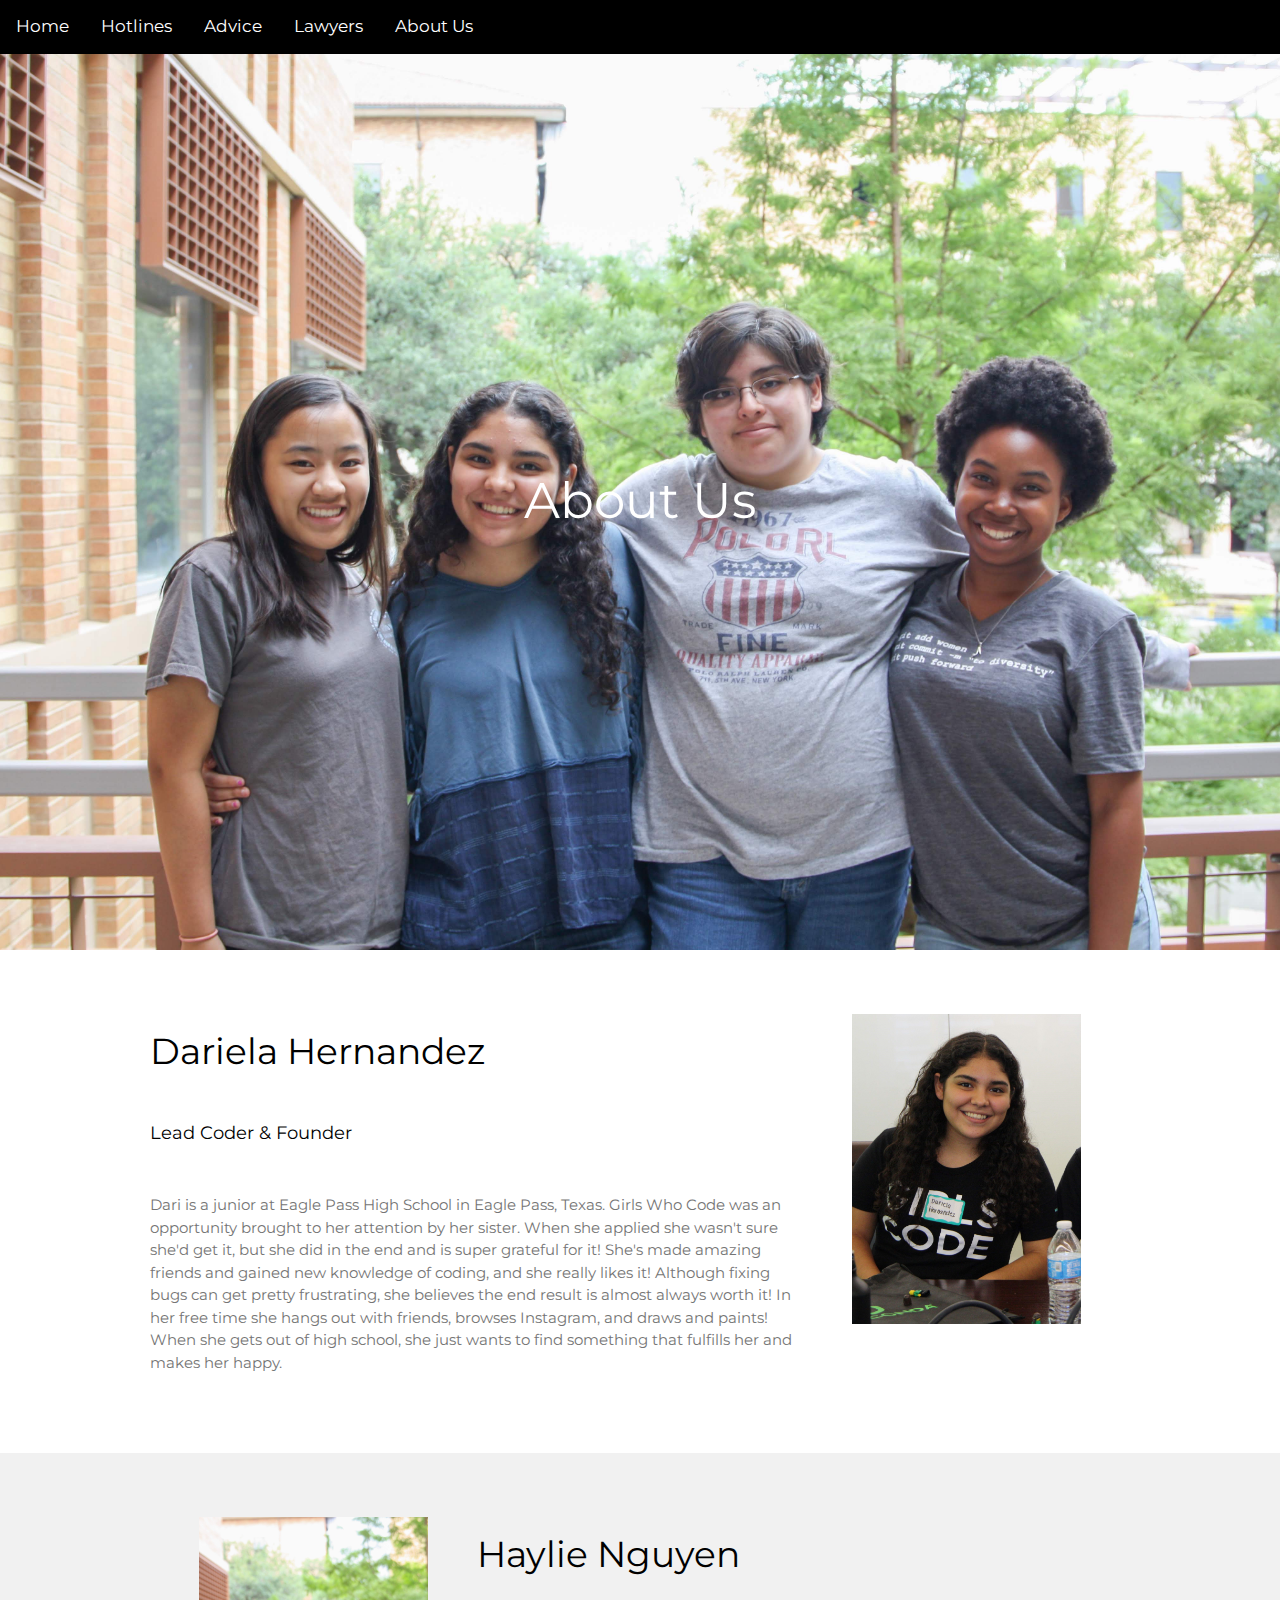
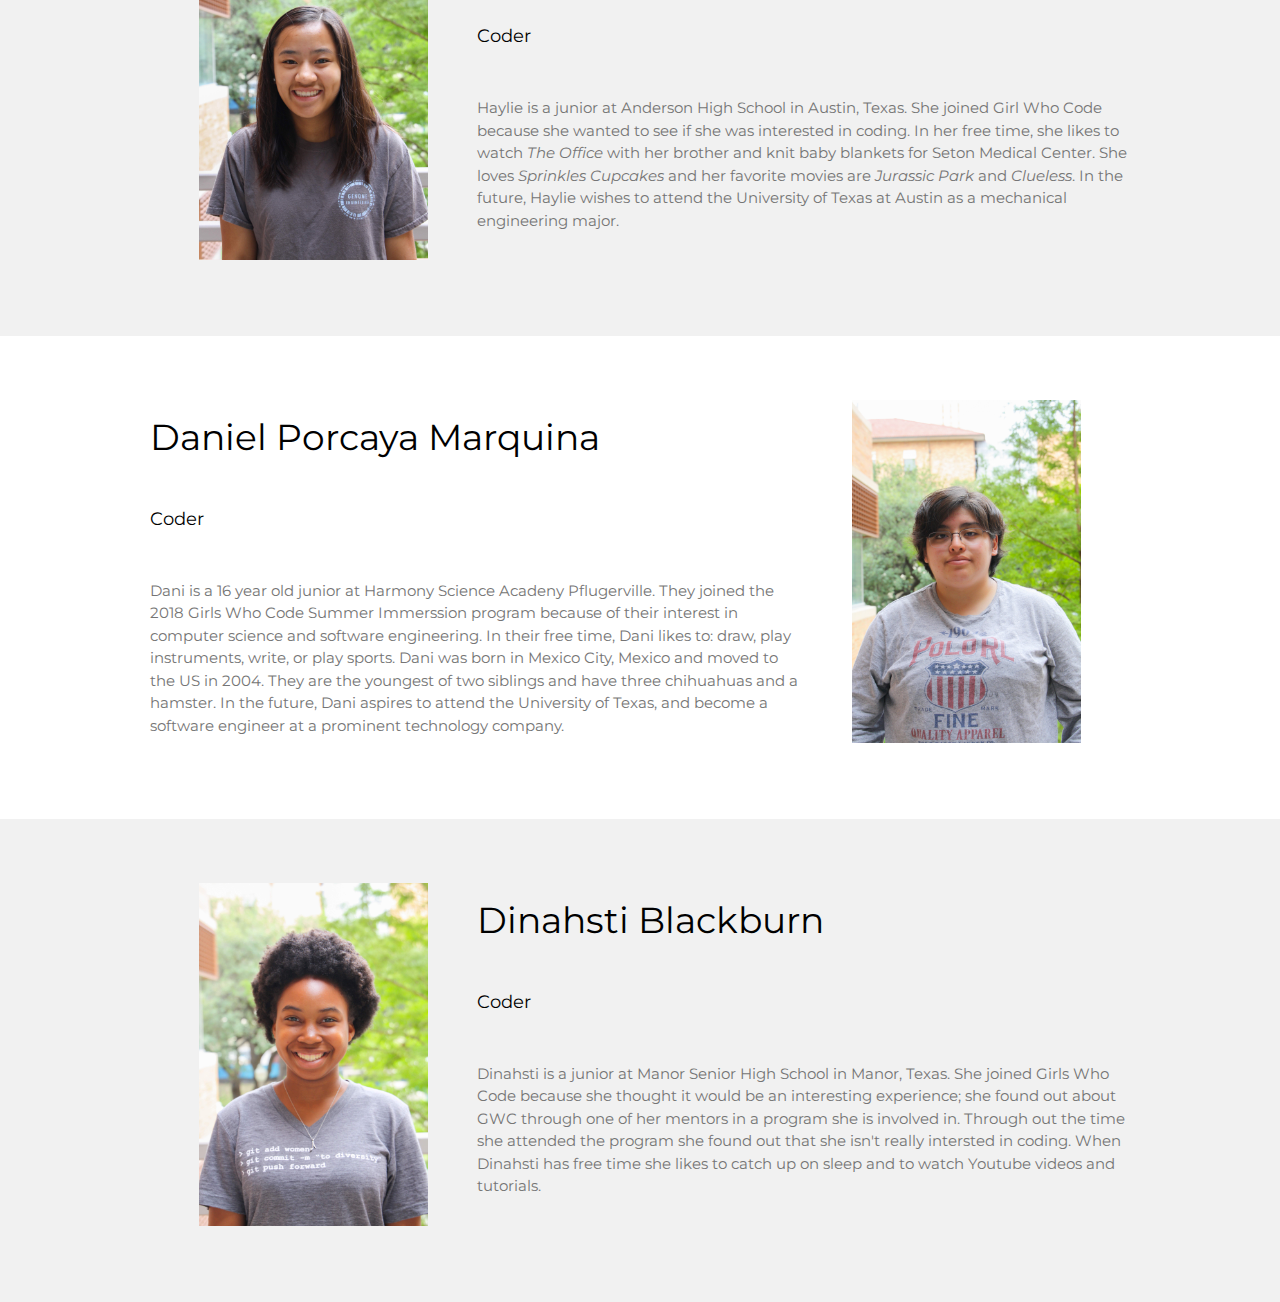
<file: aboutus.htm>
<!DOCTYPE html>
<html>
<title>El Sol:About Us</title>
<meta charset="UTF-8">
<meta name="viewport" content="width=device-width, initial-scale=1">
<link rel="stylesheet" href="https://www.w3schools.com/w3css/4/w3.css">
<link rel="stylesheet" href="https://fonts.googleapis.com/css?family=Montserrat">
<link rel="stylesheet" href="https://cdnjs.cloudflare.com/ajax/libs/font-awesome/4.7.0/css/font-awesome.min.css">
<link rel="stylesheet" href="finalProject.css">
<style>
body,h1,h2,h3,h4,h5,h6 {font-family: "Montserrat", sans-serif}
.w3-bar,h1,button {font-family: "Montserrat", sans-serif}
.fa-anchor,.fa-coffee {font-size:200px}
</style>
<body>
  <div class="navbar">
    <a href="index.html">Home</a>
    <a href="hotline.html">Hotlines</a>
    <a href="advice.htm">Advice</a>
    <a href="lawyers.htm">Lawyers</a>
    <a href="aboutus.htm">About Us</a>
  </div>
<!-- Header -->
<!-- <header class="w3-container w3-black w3-center" style="padding:128px 16px">
  <h1 class="w3-margin w3-jumbo">About the Founders</h1>
</header> -->


<div class="hero-image">
  <div class="hero-text">
    <h1 style="font-size:50px">About Us</h1>
  </div>
</div>

<!-- First Grid -->
<div class="w3-row-padding w3-padding-64 w3-container">
  <div class="w3-content">
    <div class="w3-twothird">
      <h1>Dariela Hernandez</h1>
      <h5 class="w3-padding-32">Lead Coder & Founder</h5>

      <p class="w3-text-grey">Dari is a junior at Eagle Pass High School in Eagle Pass, Texas. Girls Who Code was an opportunity brought to her attention by her sister. When she applied she wasn't sure she'd get it, but she did in the end and is super grateful for it!
      She's made amazing friends and gained new knowledge of coding, and she really likes it! Although fixing bugs can get pretty frustrating, she believes the end result is almost always worth it! In her free time she hangs out with friends, browses Instagram, and
    draws and paints! When she gets out of high school, she just wants to find something that fulfills her and makes her happy.</p>
    </div>

    <div class="w3-third w3-center">
      <img src="meandhaylie.jpg" width = "70%">
    </div>
  </div>
</div>

<!-- Second Grid -->
<div class="w3-row-padding w3-light-grey w3-padding-64 w3-container">
  <div class="w3-content">
    <div class="w3-third w3-center">
      <img src="HEY.jpg" width = "70%">
    </div>

    <div class="w3-twothird">
      <h1>Haylie Nguyen</h1>
      <h5 class="w3-padding-32">Coder</h5>

      <p class="w3-text-grey">Haylie is a junior at Anderson High School in Austin, Texas. She joined Girl Who Code because she wanted to see if she was interested in coding. In her free time, she likes to watch <i>The Office</i> with her brother and knit baby blankets for Seton Medical Center. She loves <i>Sprinkles Cupcakes</i> and her favorite movies are <i>Jurassic Park</i> and <i>Clueless</i>. In the future, Haylie wishes to attend the University of Texas at Austin as a mechanical engineering major.
</p>
    </div>
  </div>
</div>

<div class="w3-row-padding w3-padding-64 w3-container">
  <div class="w3-content">
    <div class="w3-twothird">
      <h1>Daniel Porcaya Marquina</h1>
      <h5 class="w3-padding-32">Coder</h5>

      <p class="w3-text-grey">Dani is a 16 year old junior at Harmony Science Acadeny Pflugerville. They joined the 2018 Girls Who Code Summer Immerssion program because of their interest in computer science and software engineering. In their free time, Dani likes to: draw, play instruments, write, or play sports. Dani was born in Mexico City, Mexico and moved to the US in 2004. They are the youngest of two siblings and have three chihuahuas and a hamster. In the future, Dani aspires to attend the University of Texas, and become a software engineer at a prominent technology company.</p>
    </div>

    <div class="w3-third w3-center">
      <img src="DAN.jpg" width = "70%">
    </div>
  </div>
</div>

<div class="w3-row-padding w3-light-grey w3-padding-64 w3-container">
  <div class="w3-content">
    <div class="w3-third w3-center">
      <img src="DINA.jpg" width = "70%">
    </div>

    <div class="w3-twothird">
      <h1>Dinahsti Blackburn</h1>
      <h5 class="w3-padding-32">Coder</h5>

      <p class="w3-text-grey">Dinahsti is a junior at Manor Senior High School in Manor, Texas. She joined Girls Who Code because she thought it would be an interesting experience; she found out about GWC through one of her mentors in a program she is involved in. Through out the time she attended the program she found out that she isn't really intersted in coding. When Dinahsti has free time she likes to catch up on sleep and to watch Youtube videos and tutorials.</p>
    </div>
  </div>
</div>

</body>
</html>
</file>
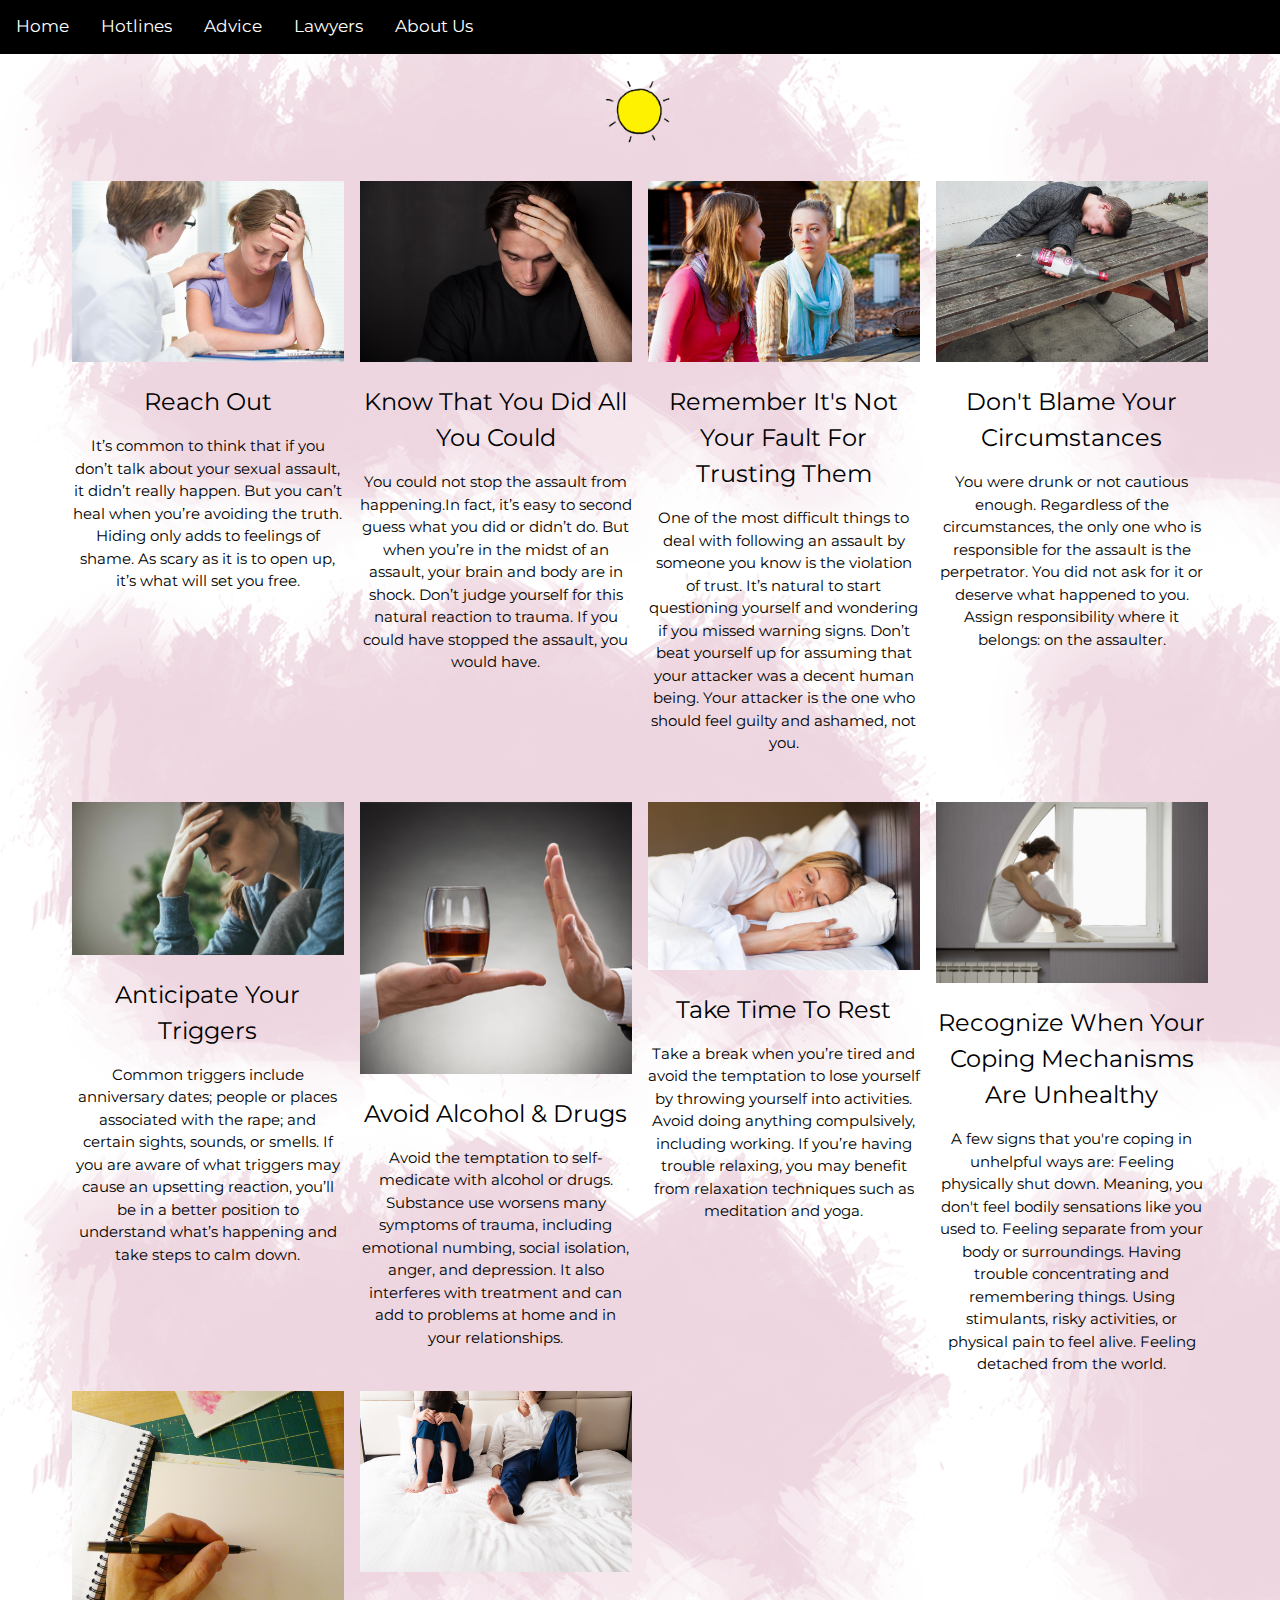
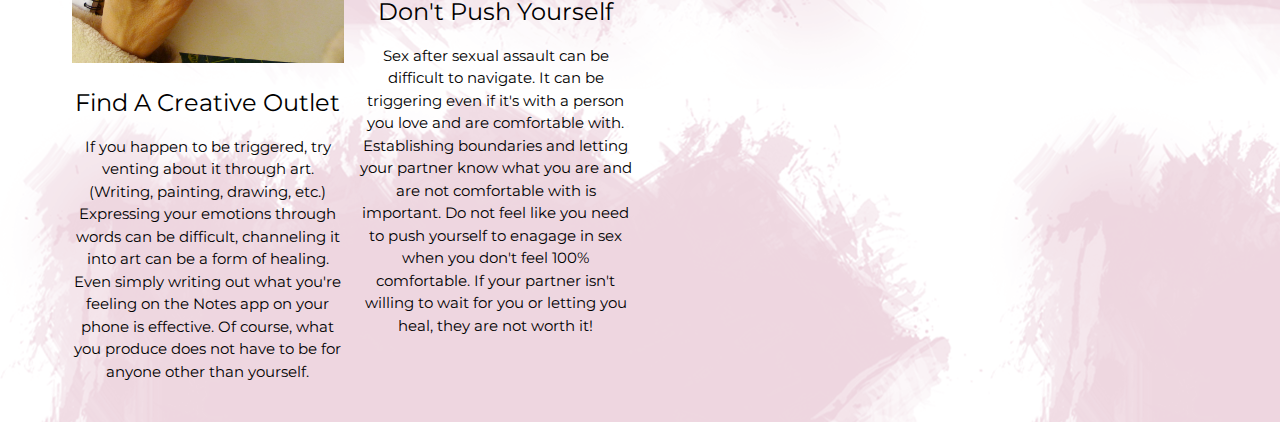
<file: advice.htm>
<!DOCTYPE html>
<html>
<title>El Sol: Advice</title>
<meta charset="UTF-8">
<meta name="viewport" content="width=device-width, initial-scale=1">
<link rel="stylesheet" href="https://www.w3schools.com/w3css/4/w3.css">
<link rel="stylesheet" href="https://fonts.googleapis.com/css?family=Montserrat">
<link rel="stylesheet" href="finalProject.css">

<div class="navbar">
  <a href="index.html">Home</a>
  <a href="hotline.html">Hotlines</a>
  <a href="advice.htm">Advice</a>
  <a href="lawyers.htm">Lawyers</a>
  <a href="aboutus.htm">About Us</a>
</div>
<style>

.center {
    display: block;
    margin-left: auto;
    margin-right: auto;
    width: 7%;
}</style>

<style>
body {
  background-image: url("untitled2.png");
  /* width: 100%;
  height: 100%;
  background-position: center;
  background-size: cover;
  /* position: fill; */
    /* background-repeat: no-repeat;
    margin-bottom: 0; */ */
}
</style>

<!-- !PAGE CONTENT! -->
<div class="w3-main w3-content w3-padding" style="max-width:1200px;margin-top:50px">
<p><div>
<img src="sun.gif" class="center"></div>
</p>

  <!-- First Photo Grid-->
  <div class="w3-row-padding w3-padding-16 w3-center" id="food">
    <div class="w3-quarter">
      <img src="talk.jpg" alt="Talking" style="width:100%">
      <h3>Reach Out</h3>
      <p>It’s common to think that if you don’t talk about your sexual assault, it didn’t really happen. But you can’t heal when you’re avoiding the truth.
         Hiding only adds to feelings of shame. As scary as it is to open up, it’s what will set you free.</p>
    </div>
    <div class="w3-quarter">
      <img src="sadness.jpg" alt="Distress" style="width:100%">
      <h3>Know That You Did All You Could</h3>
      <p>You could not stop the assault from happening.In fact, it’s easy to second guess what you did or didn’t do. But when you’re in the midst of an assault, your brain
         and body are in shock. Don’t judge yourself for this natural reaction to trauma. If you could have stopped the assault, you would have.</p>
    </div>
    <div class="w3-quarter">
      <img src="trust.jpg" alt="Trusting" style="width:100%">
      <h3>Remember It's Not Your Fault For Trusting Them</h3>
      <p>One of the most difficult things to deal with following an assault by someone you know is the violation of trust.
      It’s natural to start questioning yourself and wondering if you missed warning signs. Don’t beat yourself up for assuming that your attacker was a decent human being. Your attacker is the one who should feel guilty and ashamed, not you.</p>
    </div>
    <div class="w3-quarter">
      <img src="crunk.jpg" alt="Passed Out" style="width:100%">
      <h3>Don't Blame Your Circumstances</h3>
      <p>You were drunk or not cautious enough. Regardless of the circumstances, the only one who is responsible for the assault is the perpetrator.
       You did not ask for it or deserve what happened to you. Assign responsibility where it belongs: on the assaulter.</p>
    </div>
  </div>

  <!-- Second Photo Grid-->
  <div class="w3-row-padding w3-padding-16 w3-center">
    <div class="w3-quarter">
      <img src="sad.jpg" alt="Crying" style="width:100%">
      <h3>Anticipate Your Triggers</h3>
      <p>Common triggers include anniversary dates; people or places associated with the rape; and certain sights, sounds, or smells.
         If you are aware of what triggers may cause an upsetting reaction, you’ll be in a better position to understand what’s happening and take steps to calm down.</p>
    </div>
    <div class="w3-quarter">
      <img src="alcohol.png" alt="Alcohol" style="width:100%">
      <h3>Avoid Alcohol & Drugs</h3>
      <p>Avoid the temptation to self-medicate with alcohol or drugs. Substance use worsens many symptoms of trauma, including emotional numbing, social isolation,
         anger, and depression.
         It also interferes with treatment and can add to problems at home and in your relationships.</p>
    </div>
    <div class="w3-quarter">
      <img src="rest.jpg" alt="Resting" style="width:100%">
      <h3>Take Time To Rest</h3>
      <p>Take a break when you’re tired and avoid the temptation to lose yourself by throwing yourself into activities.
         Avoid doing anything compulsively, including working.
         If you’re having trouble relaxing, you may benefit from relaxation techniques such as meditation and yoga.</p>
    </div>
    <div class="w3-quarter">
      <img src="depression.jpg" alt="Depressed" style="width:100%">
      <h3>Recognize When Your Coping Mechanisms Are Unhealthy</h3>
      <p>A few signs that you're coping in unhelpful ways are: Feeling physically shut down.
         Meaning, you don't feel bodily sensations like you used to.
Feeling separate from your body or surroundings.
Having trouble concentrating and remembering things.
Using stimulants, risky activities, or physical pain to feel alive.
Feeling detached from the world.</p>


</div>
<div class="w3-quarter">
  <img src="vent.jpg" alt="writing" style="width:100%">
  <h3>Find A Creative Outlet</h3>
  <p>If you happen to be triggered, try venting about it through art. (Writing, painting, drawing, etc.) Expressing your emotions through words can be difficult,
  channeling it into art can be a form of healing. Even simply writing out what you're feeling on the Notes app on your phone is effective.  Of course, what you produce does not have to be for anyone other than yourself. </p>
</div>
<div class="w3-quarter">
  <img src="notcool.jpg" alt="Quarell" style="width:100%">
  <h3>Don't Push Yourself</h3>
  <p>Sex after sexual assault can be difficult to navigate. It can be triggering even if it's with a person you love and are comfortable with. Establishing boundaries and letting your partner know what you are and are not comfortable with is important.
  Do not feel like you need to push yourself to enagage in sex when you don't feel 100% comfortable. If your partner isn't willing to wait for you or letting you heal, they are not worth it!</p>
</div>

    </div>
  </div>

</body>
</html>
</file>
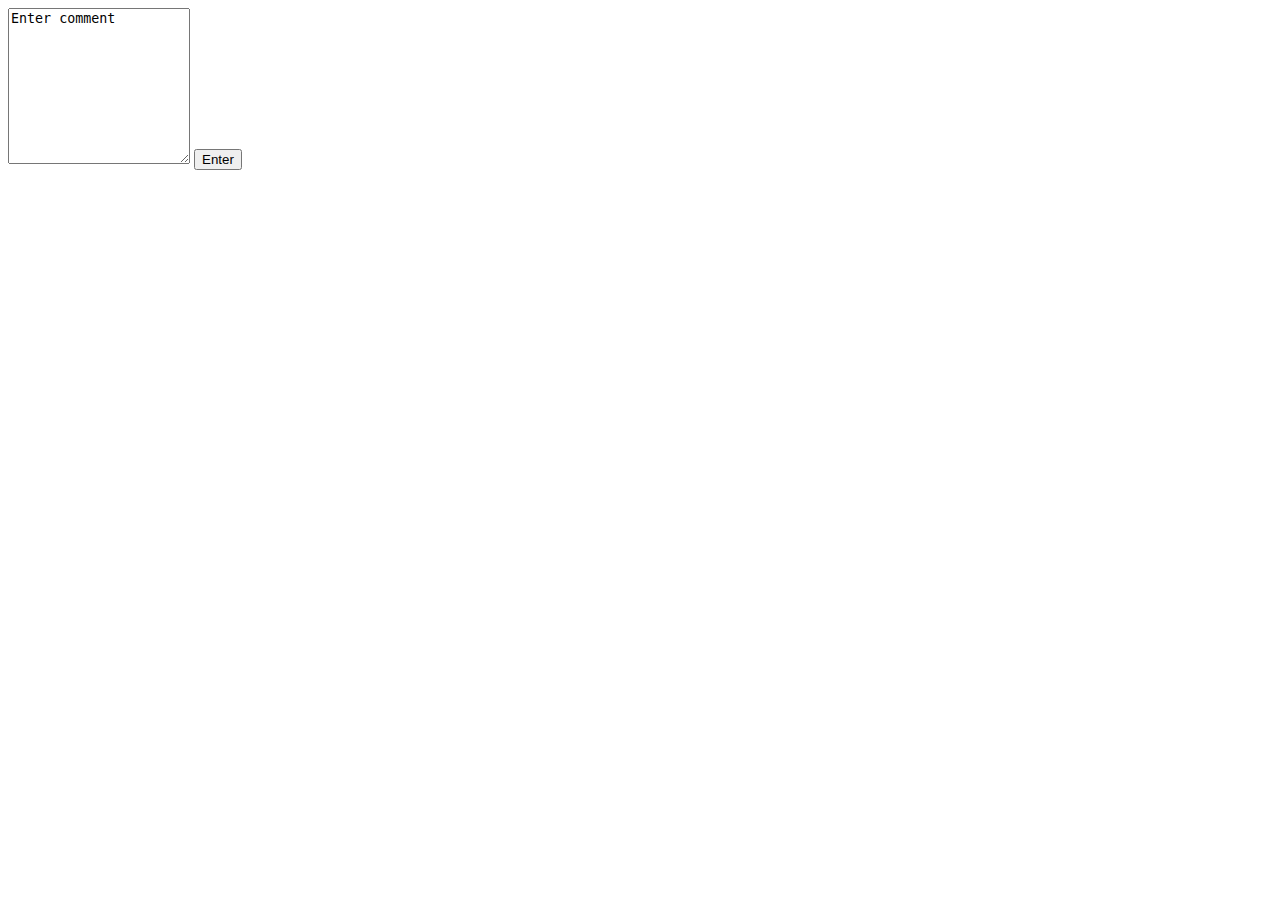
<file: comments.htm>
<!DOCTYPE html>
<html>
<title> Comments </title>

<meta charset="UTF-8">
<meta name= "viewport" content= "width=device-width, initial-scale=1">

<body>

<form>
<textarea id="words" rows="10" cols="20">Enter comment</textarea>
<input type="button" onclick="getwords()" value="Enter" /> <br>
<p id="para"></p>
</form>

<script type="text/javascript">
function getwords() {
  text = words.value;
  document.getElementById("para").innerHTML += '<p>'+text
  document.getElementById("words").value = "enter"
}
</script>
</body>
</html>
</file>
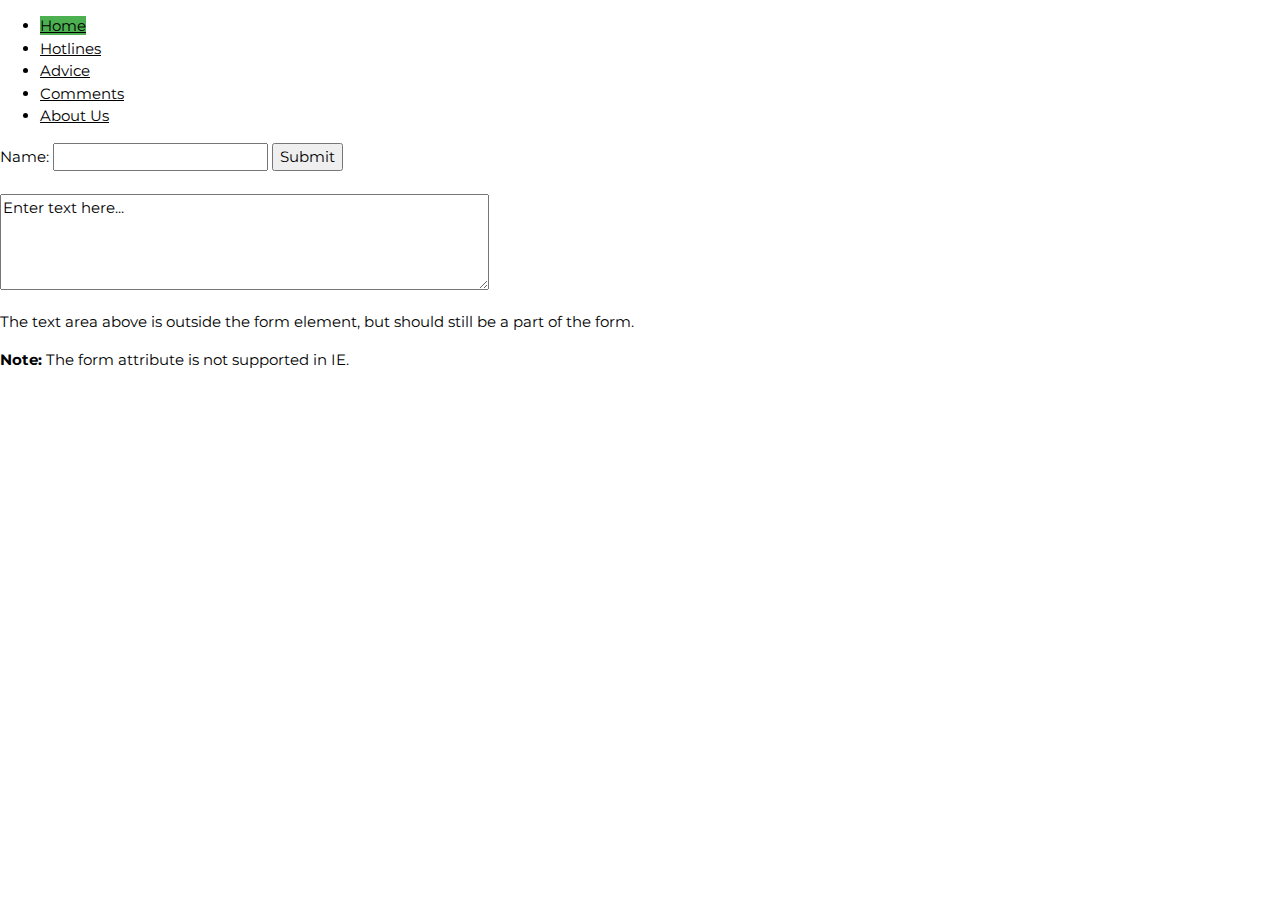
<file: comments.html>
<!DOCTYPE html>
<html>
<body>
  <title>W3.CSS Template</title>
  <meta charset="UTF-8">
  <meta name="viewport" content="width=device-width, initial-scale=1">
  <link rel="stylesheet" href="https://www.w3schools.com/w3css/4/w3.css">
  <link rel="stylesheet" href="https://fonts.googleapis.com/css?family=Montserrat">
  <link rel="stylesheet" href="https://cdnjs.cloudflare.com/ajax/libs/font-awesome/4.7.0/css/font-awesome.min.css">
  <link rel="stylesheet" href="finalProject.css">

  <ul>
    <li><a class="active" href="home.html">Home</a></li>
    <li><a href="hotline.html">Hotlines</a></li>
    <li><a href="advice.htm">Advice</a></li>
    <li><a href="comments.html">Comments</a></li>
    <li><a href="aboutus.html">About Us</a></li>
  </ul>






  <!-- Page Content -->



  <!-- END PAGE CONTENT -->
  </div>

<form action="/action_page.php" id="usrform">
  Name: <input type="text" name="usrname">
  <input type="submit">
</form>
<br>
<textarea rows="4" cols="50" name="comment" form="usrform">
Enter text here...</textarea>

<p>The text area above is outside the form element, but should still be a part of the form.</p>

<p><b>Note:</b> The form attribute is not supported in IE.</p>

</body>
</html>
</file>
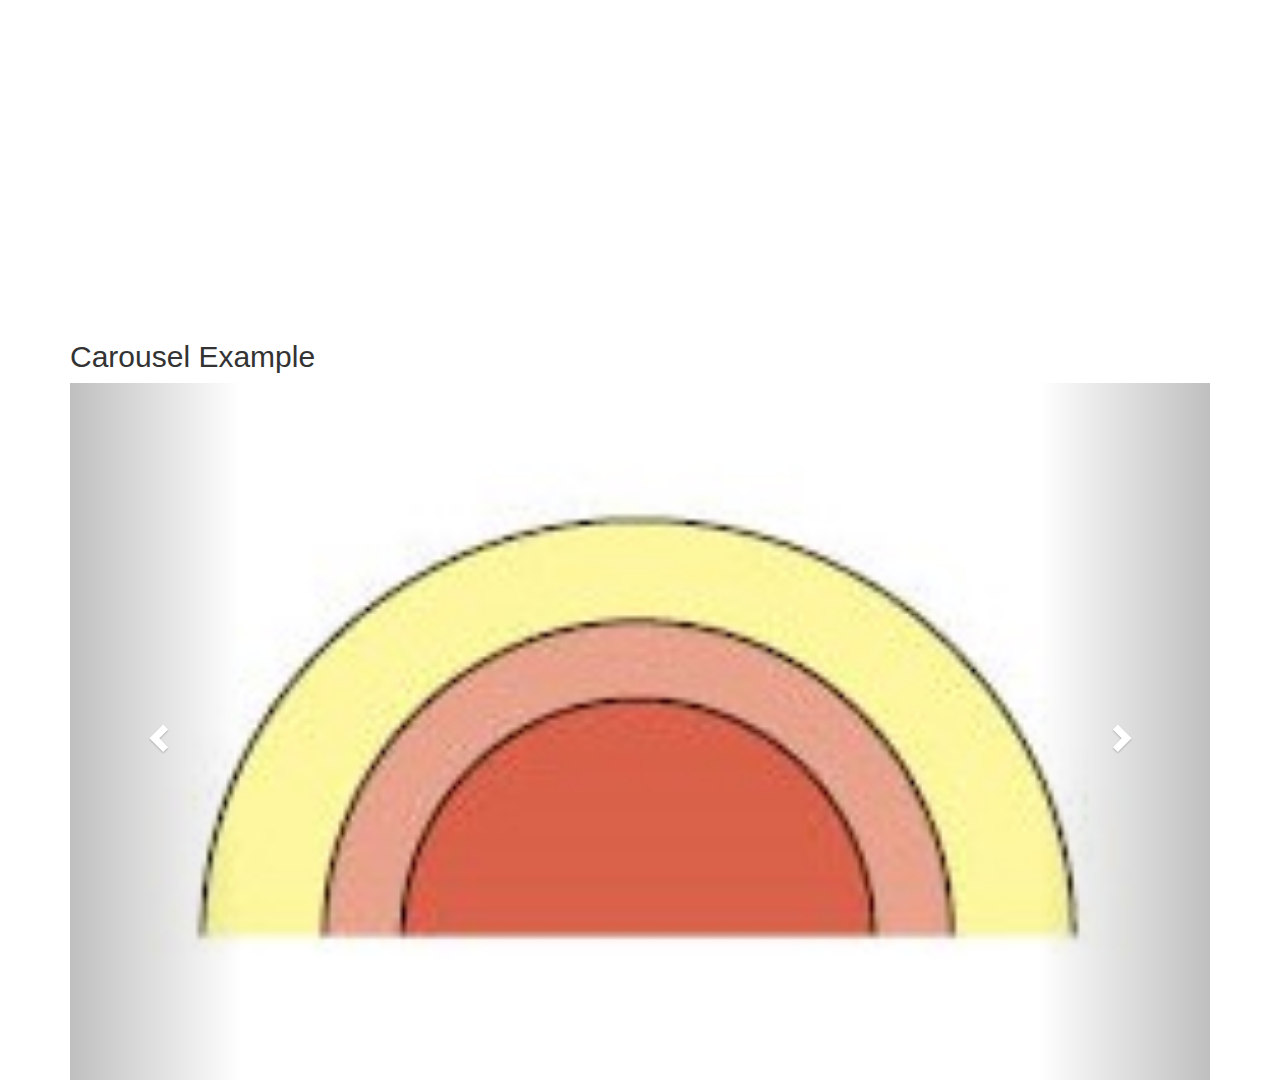
<file: finalProject.html>
<!DOCTYPE html>
<html>
<body>
<iframe width="560" height="315" src="https://www.youtube.com/embed/lHIqBqBt4iE?rel=0" frameborder="0" allow="autoplay; encrypted-media" allowfullscreen></iframe>
<iframe width="560" height="315" src="https://www.youtube.com/embed/qznXtees7g0?rel=0" frameborder="0" allow="autoplay; encrypted-media" allowfullscreen></iframe>

<head>
  <title>Bootstrap Example</title>
  <meta charset="utf-8">
  <meta name="viewport" content="width=device-width, initial-scale=1">
  <link rel="stylesheet" href="https://maxcdn.bootstrapcdn.com/bootstrap/3.3.7/css/bootstrap.min.css">
  <script src="https://ajax.googleapis.com/ajax/libs/jquery/3.3.1/jquery.min.js"></script>
  <script src="https://maxcdn.bootstrapcdn.com/bootstrap/3.3.7/js/bootstrap.min.js"></script>
</head>
<body>

<div class="container">
  <h2>Carousel Example</h2>
  <div id="myCarousel" class="carousel slide" data-ride="carousel">
    <!-- Indicators -->
    <ol class="carousel-indicators">
      <li data-target="#myCarousel" data-slide-to="0" class="active"></li>
      <li data-target="#myCarousel" data-slide-to="1"></li>
      <li data-target="#myCarousel" data-slide-to="2"></li>
    </ol>

    <!-- Wrapper for slides -->
    <div class="carousel-inner">
      <div class="item active">
        <img src="sol.jpg" alt="Los Angeles" style="width:100%;">
      </div>

      <div class="item">
        <img src="sole.jpg" alt="Chicago" style="width:100%;">
      </div>

      <div class="item">
        <img src="sun.jpg" alt="New york" style="width:100%;">
      </div>
    </div>

    <!-- Left and right controls -->
    <a class="left carousel-control" href="#myCarousel" data-slide="prev">
      <span class="glyphicon glyphicon-chevron-left"></span>
      <span class="sr-only">Previous</span>
    </a>
    <a class="right carousel-control" href="#myCarousel" data-slide="next">
      <span class="glyphicon glyphicon-chevron-right"></span>
      <span class="sr-only">Next</span>
    </a>
  </div>
</div>


</html>
</file>
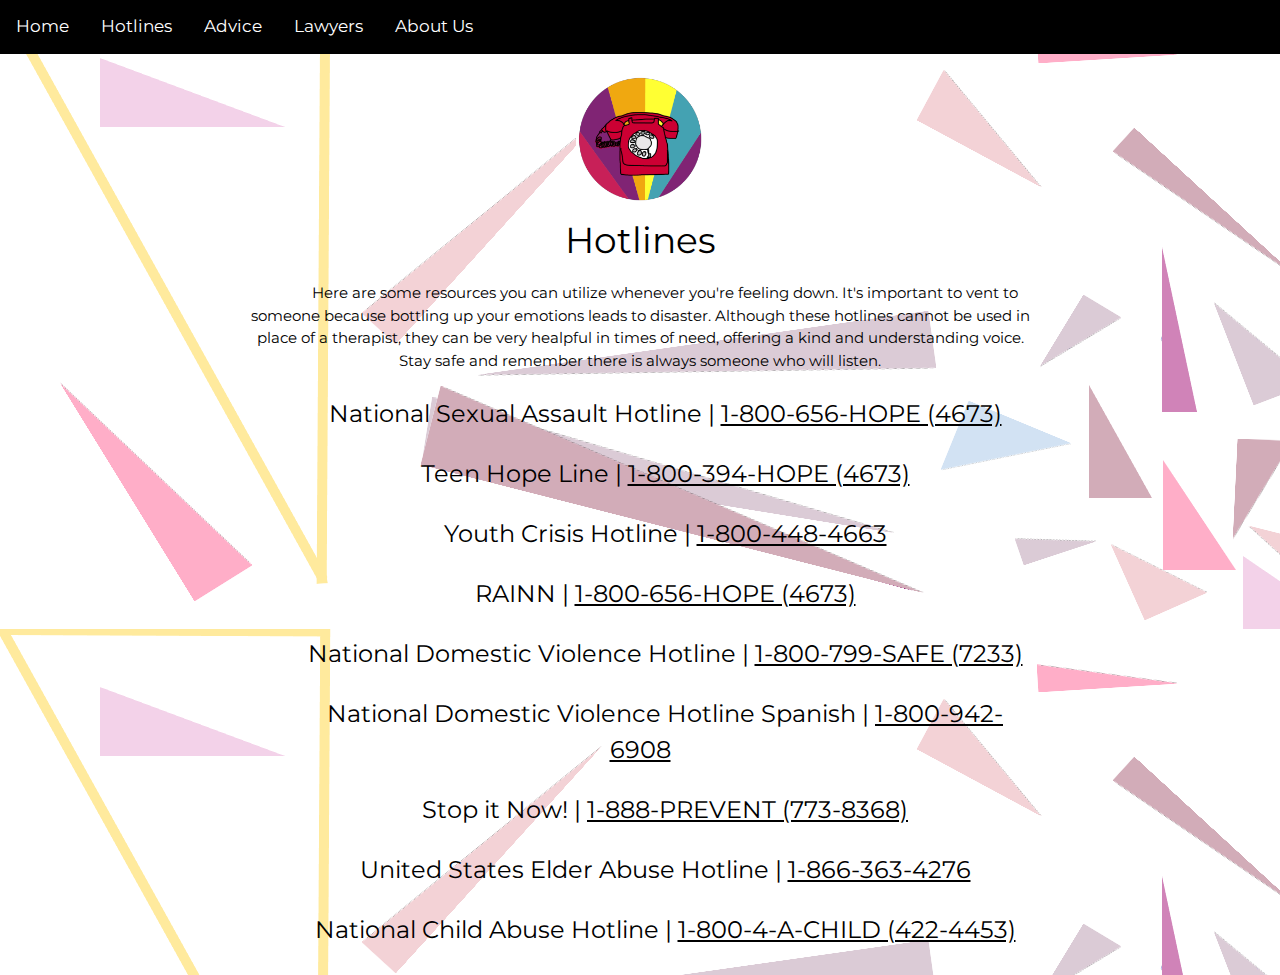
<file: hotline.html>
<!DOCTYPE html>
<html>
<title>El Sol: Hotlines</title>
<meta charset="UTF-8">
<meta name="viewport" content="width=device-width, initial-scale=1">
<link rel="stylesheet" href="https://www.w3schools.com/w3css/4/w3.css">
<link rel="stylesheet" href="https://fonts.googleapis.com/css?family=Montserrat">
<link rel="stylesheet" href="https://cdnjs.cloudflare.com/ajax/libs/font-awesome/4.7.0/css/font-awesome.min.css">
<link rel="stylesheet" href="finalProject.css">

<div class="navbar">
  <a href="index.html">Home</a>
  <a href="hotline.html">Hotlines</a>
  <a href="advice.htm">Advice</a>
  <a href="lawyers.htm">Lawyers</a>
  <a href="aboutus.htm">About Us</a>
</div>
<style>
p{ margin-left: 250px;
  margin-right: 250px;
  text-indent: 50px;
}

body {
  background-image: url("backgrd.jpg.png");
  /* height: 100%;
  background-position: center;
  background-repeat: no-repeat;
  background-size: filled; */
  /* position: fill; */
}



p.ex1{
    margin-top: 75px;
}
.center {
    display: block;
    margin-left: auto;
    margin-right: auto;
    width: 10%;
}
</style>

<p class="ex1">

</p>
<div><img class="center" src="phone.gif"></div>
<div>


  <header> <h1 align="center">Hotlines </h1></header>
</div>


<div>
  <p align = "center">
Here are some resources you can utilize whenever you're feeling down. It's important to vent to someone because bottling up your emotions leads to disaster. Although these hotlines cannot be used in place of a therapist, they can be very healpful in times of need, offering a kind and understanding voice. Stay safe and remember there is always someone who will listen.

  <!-- End Contact Section -->
</div><p></p>
<p></p>
<div>
<p>
  <h3 align = "center">
<p>National Sexual Assault Hotline | <a href="1-800-656-4673">1-800-656-HOPE (4673)</a> </p>
<p>Teen Hope Line | <a href="1-800-394-4673">1-800-394-HOPE (4673)</a></p>
<p>Youth Crisis Hotline | <a href="1-800-448-4663">1-800-448-4663</a></p>
</p>
<p>RAINN | <a href="1-800-656-4673">1-800-656-HOPE (4673)</a></p>
<p>National Domestic Violence Hotline | <a href="1-800-799-7233">1-800-799-SAFE (7233)</a></p>
<p>National Domestic Violence Hotline Spanish | <a href="1-800-942-6908">1-800-942-6908</a></p>
<p>Stop it Now! | <a href="1-888-773-8368">1-888-PREVENT (773-8368)</a></p>
<p>United States Elder Abuse Hotline | <a href="1-866-363-4276">1-866-363-4276</a></p>
<p>National Child Abuse Hotline | <a href="1-800-422-4453"> 1-800-4-A-CHILD (422-4453)</a></p>
<p>
</div>



  </h3>



<!-- END PAGE CONTENT -->
</div>

</body>
</html>
</file>
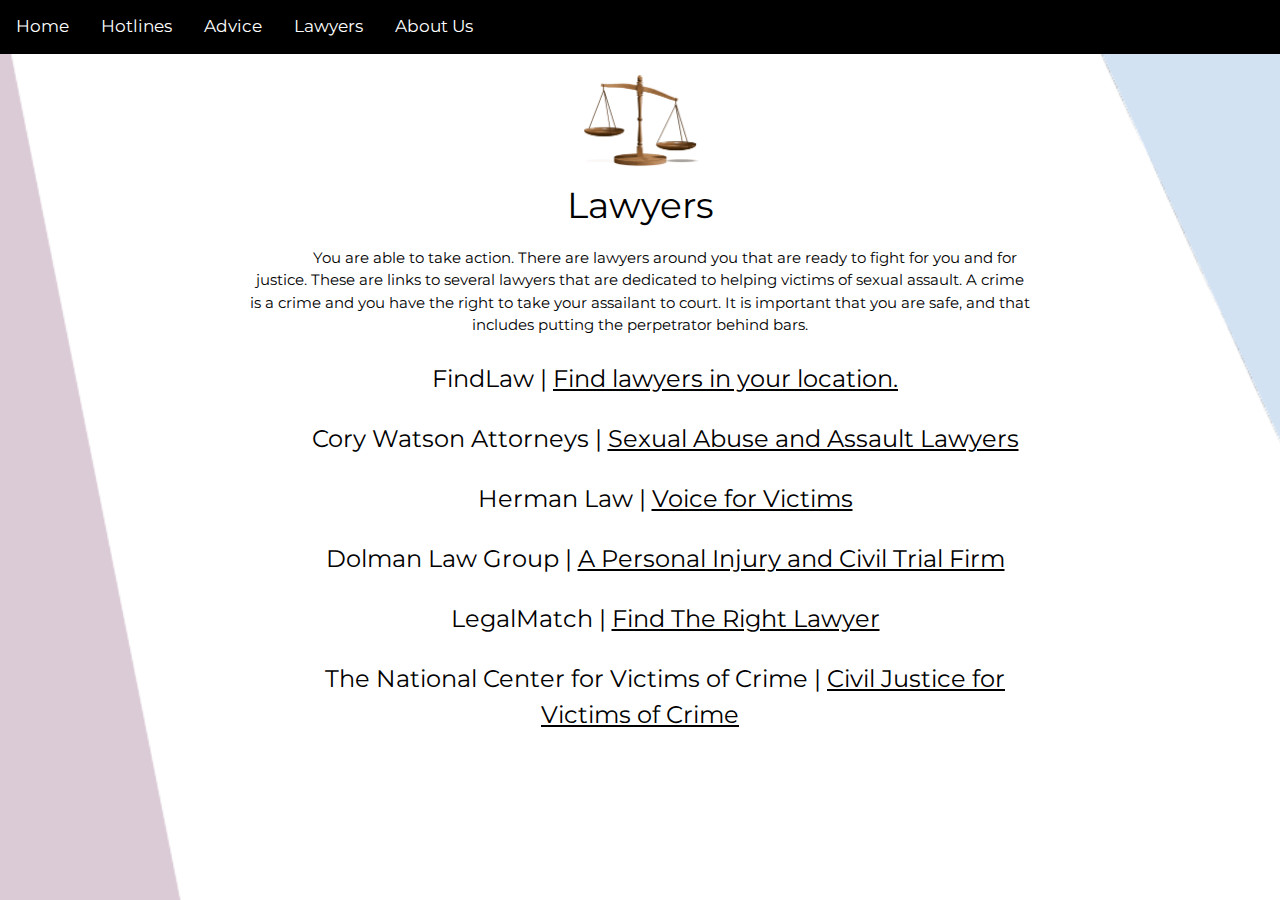
<file: lawyers.htm>
<!DOCTYPE html>
<html>
<title>El Sol: Lawyers</title>
<meta charset="UTF-8">
<meta name="viewport" content="width=device-width, initial-scale=1">
<link rel="stylesheet" href="https://www.w3schools.com/w3css/4/w3.css">
<link rel="stylesheet" href="https://fonts.googleapis.com/css?family=Montserrat">
<link rel="stylesheet" href="https://cdnjs.cloudflare.com/ajax/libs/font-awesome/4.7.0/css/font-awesome.min.css">
<link rel="stylesheet" href="finalProject.css">

<div class="navbar">
  <a href="index.html">Home</a>
  <a href="hotline.html">Hotlines</a>
  <a href="advice.htm">Advice</a>
  <a href="lawyers.htm">Lawyers</a>
  <a href="aboutus.htm">About Us</a>
</div>
<style>
p{ margin-left: 250px;
  margin-right: 250px;
  text-indent: 50px;
}
p.ex1 {
    margin-top: 75px;
}
.center {
    display: block;
    margin-left: auto;
    margin-right: auto;
    width: 10%;
}
body {
  background-image: url("back.png");
  width: 100%;
  height: 85%;
  background-position: absolute;
  background-size: cover;
  position: fill;
    background-repeat: no-repeat;
    bottom: 0;
    padding-bottom: 0;
}
</style>

<p class="ex1">

</p>
<div><img class="center" src="scale.gif"></div>
<div>


  <header> <h1 align="center">Lawyers</h1></header>
</div>


<div>
  <p align = "center">
You are able to take action. There are lawyers around you that are ready to fight for you and for justice. These are links to several lawyers that are dedicated to helping victims of sexual assault. A crime is a crime and you have the right to take your assailant to court. It is important that you are safe, and that includes putting the perpetrator behind bars.

  <!-- End Contact Section -->
</div><p></p>
<p></p>
<div>
<p>
  <h3 align = "center">
<p>FindLaw | <a href="https://lawyers.findlaw.com/lawyer/practice/sexual-abuse-plaintiff">Find lawyers in your location.</a> </p>
<p>Cory Watson Attorneys | <a href="https://www.cwcd.com/cases-we-handle/sexual-abuse/">Sexual Abuse and Assault Lawyers</a></p>
<p>Herman Law | <a href="https://www.hermanlaw.com/attorneys/jeff-herman/">Voice for Victims</a></p>
 </p>
 <p> Dolman Law Group | <a href="https://www.dolmanlaw.com/legal-services/sexual-assault-attorneys/">A Personal Injury and Civil Trial Firm</a></p>
<p>LegalMatch | <a href="https://www.legalmatch.com/law-library/article/sexual-abuse---victim.html">Find The Right Lawyer</a>
 </p>
 <p>The National Center for Victims of Crime | <a href="http://victimsofcrime.org/help-for-crime-victims/get-help-bulletins-for-crime-victims/civil-justice-for-victims-of-crime">Civil Justice for Victims of Crime</a>
</p>
</p>
</div>



  </h3>



<!-- END PAGE CONTENT -->
</div>

</body>
</html>
</file>
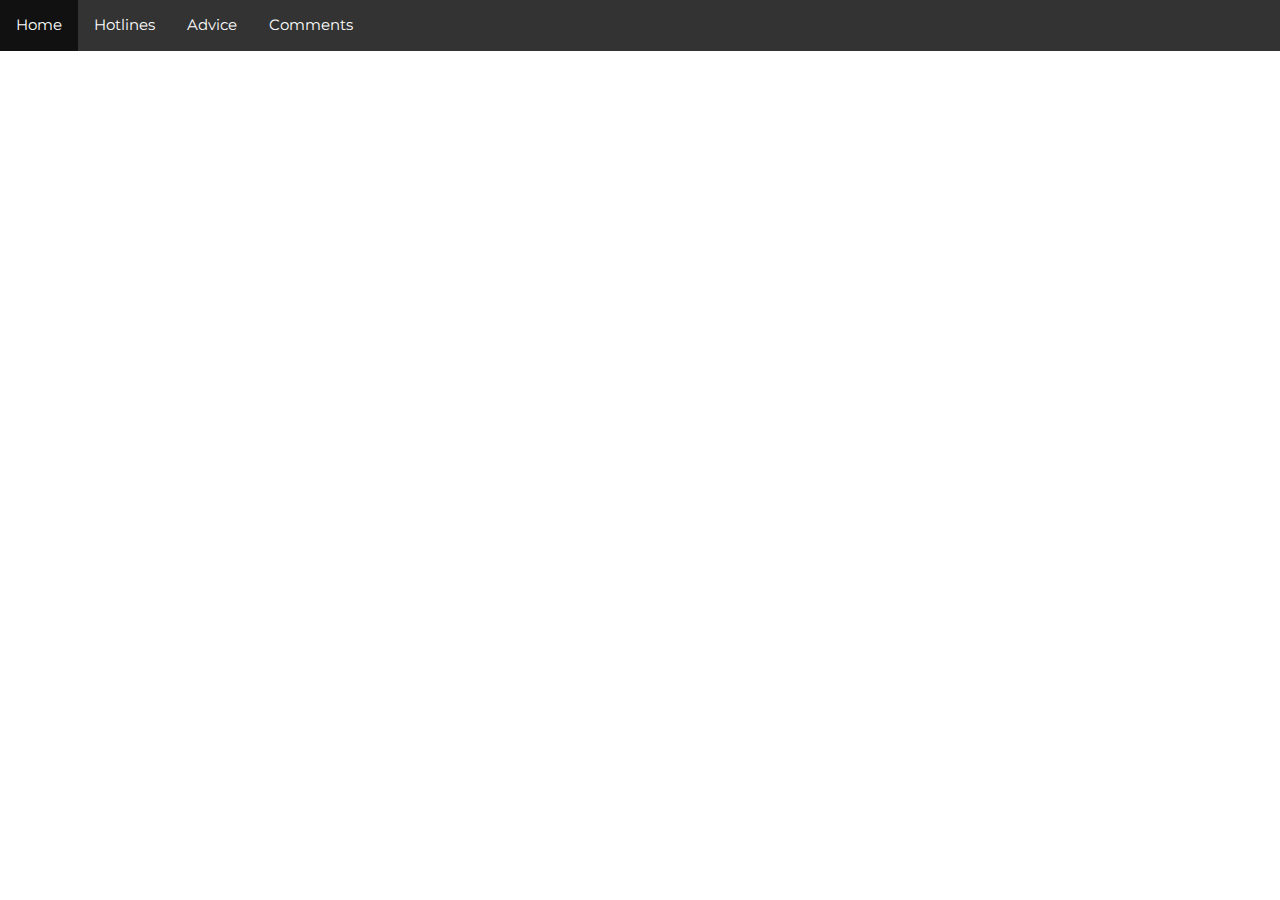
<file: skeletonCode.html>
<!DOCTYPE html>
<html>
<title>W3.CSS Template</title>
<meta charset="UTF-8">
<meta name="viewport" content="width=device-width, initial-scale=1">
<link rel="stylesheet" href="https://www.w3schools.com/w3css/4/w3.css">
<link rel="stylesheet" href="https://fonts.googleapis.com/css?family=Montserrat">
<link rel="stylesheet" href="https://cdnjs.cloudflare.com/ajax/libs/font-awesome/4.7.0/css/font-awesome.min.css">
<link rel="stylesheet" href="finalProject.css">
<style>
body, h1,h2,h3,h4,h5,h6 {font-family: "Montserrat", sans-serif}
div {
    margin: 70px;
  text-indent: 50px;
}
ul {
  list-style-type: none;
  margin: 0;
  padding: 0;
  overflow: hidden;
  background-color: #333;
  position: -webkit-sticky; /* Safari */
  position: sticky;
  top: 0;
}

.bgimg {
    background-position: center;
    background-repeat: no-repeat;
    background-size: cover;
    min-height: 100%;

    font-size: 28px;
}

ul {
  list-style-type: none;
  padding: 0;
  overflow: hidden;
  background-color: #333;
  position: -webkit-sticky; /* Safari */
  position: sticky;
  top: 0;
}

li {
  float: left;
}

li a {
  display: block;
  color: white;
  text-align: center;
  padding: 14px 16px;
  text-decoration: none;
}

li a:hover {
  background-color: #111;
}

.active {
  background-color: #4CAF50;
}
</style>

<ul>
  <li><a class="active" href="home.html">Home</a></li>
  <li><a href="hotline.html">Hotlines</a></li>
  <li><a href="#contact">Advice</a></li>
  <li><a href="#contact">Comments</a></li>
</ul>






<!-- Page Content -->



<!-- END PAGE CONTENT -->
</div>

</body>
</html>
</file>
<file: finalProject.css>
.navbar {
  overflow: hidden;
  background-color: black;
  position: fixed;
  top: 0;
  width: 100%;
  z-index: 101;
}

.navbar a {
  float: left;
  display: block;
  color: white;
  text-align: center;
  padding: 14px 16px;
  text-decoration: none;
  font-size: 17px;
}


.main {
  padding: 0px 16px 16px 0;
  margin-top: 30px;
  height: 1500px; /* Used in this example to enable scrolling */
}

.header img {
  align = "center"
  float: left;
  width: 200px;
  height: 100px;
  background: #555;
}

.header h1 {
  align = "center"
  position: relative;
  top: 18px;
  left: 10px;
}


body, h1,h2,h3,h4,h5,h6 {font-family: "Montserrat", sans-serif}
.w3-row-padding img {margin-bottom: 12px}
.bgimg {
    background-position: center;
    background-repeat: no-repeat;
    background-size: fixed;
    background-image: url('rally.jpg');
    min-height: 100%;
}


li a:hover {
  background-color: #111;
}

.active {
  background-color: #4CAF50;
}
 {
    box-sizing: border-box;
}

/* Create two equal columns that floats next to each other */
.column {
    float: left;
    width: 50%;
    padding: 10px;
    height: 300px; /* Should be removed. Only for demonstration */
}

/*Clear floats after the columns */
.row:after {
    content: "group.jpg";
    display: table;
    clear: both;
}


body, html {
    height: 100%;
    margin: 0;
}

.hero-image {
  margin-top: 50px;
  background-image: url("US.jpg");
  height: 100%;
  background-position: center;
  background-repeat: no-repeat;
  background-size: cover;
  position: relative;
}

.hero-text {
  text-align: center;
  position: absolute;
  top: 50%;
  left: 50%;
  transform: translate(-50%, -50%);
  color: white;
}
</file>
